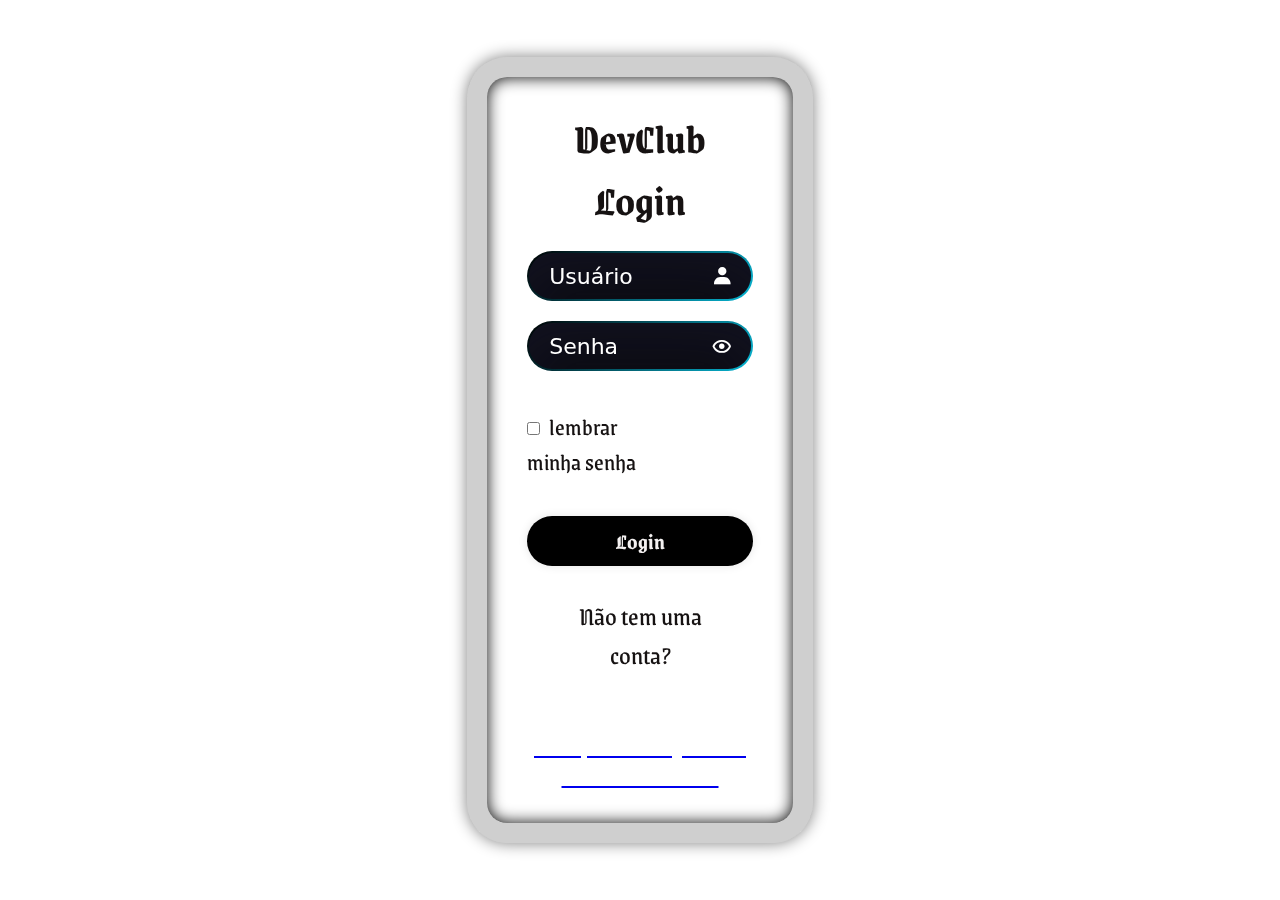
<file: index.html>
<!DOCTYPE html>
<html lang="pt-br">
<head>
  <meta charset="UTF-8">
  <meta name="viewport" content="width=device-width, initial-scale=1.0">
  <title>DevClub Login</title>

  <!-- Boxicons & Font -->
  <link href='https://unpkg.com/boxicons@2.1.4/css/boxicons.min.css'rel='stylesheet'>
  <link rel="preconnect" href="https://fonts.googleapis.com">
  <link rel="preconnect" href="https://fonts.gstatic.com" crossorigin>
  <link href="https://fonts.googleapis.com/css2?family=Grenze+Gotisch:wght@100..900&display=swap" rel="stylesheet">

  <!-- External CSS -->
  <link rel="stylesheet" href="style.css">
</head>
<body>

  <main class="container">

      <form action="/login" method="POST">

      <h1>DevClub Login</h1>

      <div class="input-box">
         <input id="email" type="email" placeholder="Usuário" required>
        <i class="bx bxs-user"></i>
      </div>

     <div class="input-box">

         <input type="password" id="senha" placeholder="Senha" required>

      <i class="bx bx-show" id="toggleSenha" style="cursor:pointer;"></i>

</div>

      <div class="remember-forgot">

        <label><input type="checkbox"> lembrar minha senha </label>

        <a href="esquecisenha.html">esqueci minha senha</a>

      </div>

      <button type="submit" class="login">Login</button>

      <div class="register-link">

        <p>Não tem uma conta? </p><p><a href="cadastro.html">Cadastre-se</p>
        
      </div>

    </form>   

        <footer style=" font-size:20px;text-align:center; margin-top: 20px; color: white;">
        <p>&copy; 2025 DevClub Login. Todos os direitos reservados.</p>
        </footer>
  </main>

 <script>
  const senha = document.getElementById("senha");
  const toggle = document.getElementById("toggleSenha");

  toggle.addEventListener("click", () => {
    const isPassword = senha.type === "password";
    senha.type = isPassword ? "text" : "password";
    
    // Alterna o ícone também
    toggle.classList.toggle("bx-show");
    toggle.classList.toggle("bx-hide");
  });
</script>

</body>
</html>
</file>
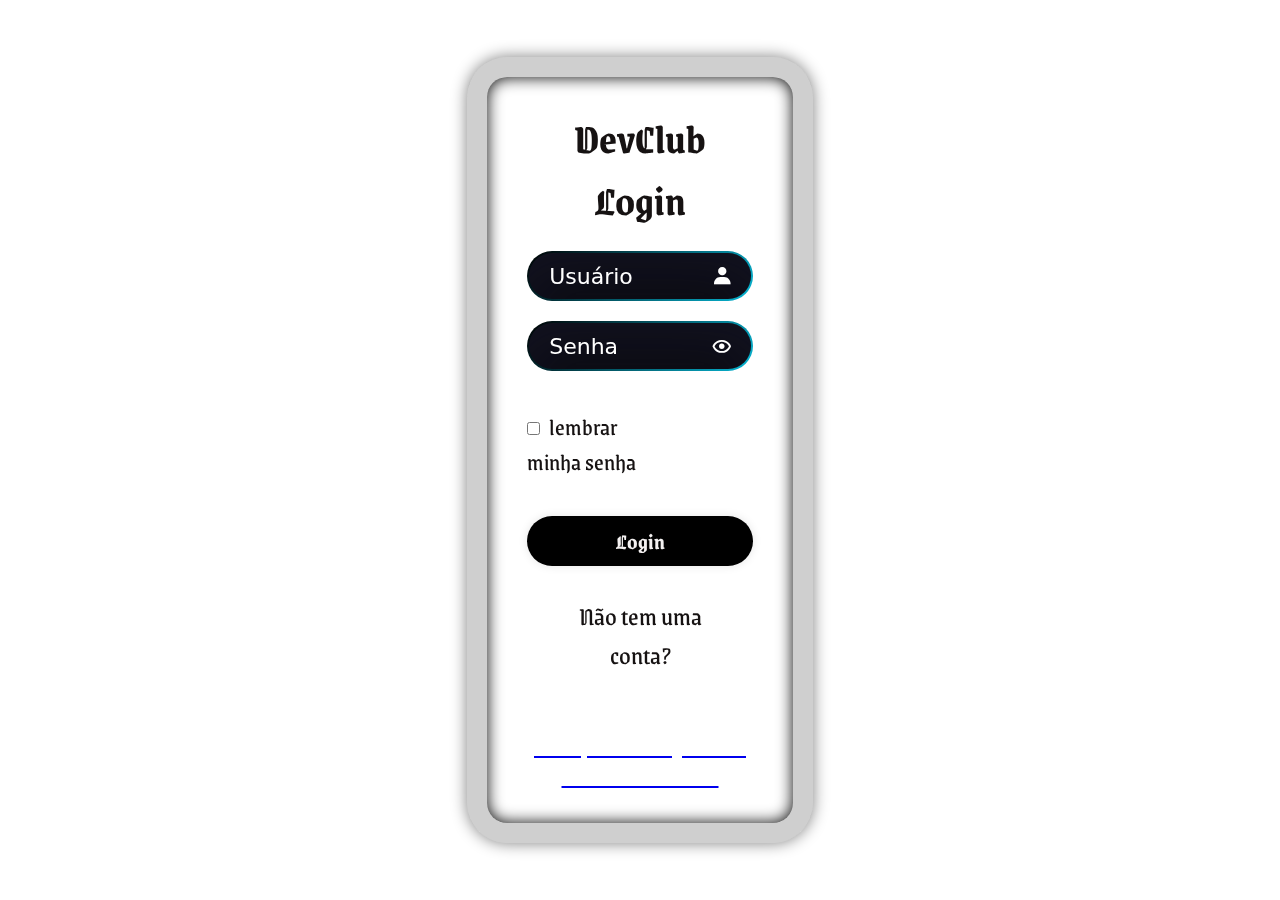
<file: cadastro.html>
<!DOCTYPE html>
<html lang="pt-br">
<head>
    <meta charset="UTF-8">
    <meta name="viewport" content="width=device-width, initial-scale=1.0">
    <title>Cadastro</title>
    <link rel="stylesheet" href="cpg.css">
    <script src="cadastrojs.js" defer></script>

    <!-- Fonte Grenze Gotisch -->
    <link href="https://fonts.googleapis.com/css2?family=Grenze+Gotisch&display=swap" rel="stylesheet">
    <!-- Font Awesome (para ícones, se usar) -->
    <link rel="stylesheet" href="https://cdnjs.cloudflare.com/ajax/libs/font-awesome/6.4.0/css/all.min.css">
</head>
<body>

        <h1>Fale Conosco</h1>
        <p>Cadastre-se. Qualquer dúvida, avise-nos.</p>

         <div class="register-link">
            <p>Deseja voltar? <a href="index.html">Página inicial</a></p>
        </div>

    <div class="container">
        <div class="container-inner">
        <h1>Formulário de Contato</h1>

        <form action="#" method="post">

            <div class="input-box">
                <input type="text" id="nome" name="nome" placeholder="Seu nome" required>
            </div>

            <div class="input-box">
                <input type="text" id="nascimento" name="nascimento" placeholder="Data de nascimento" required>
            </div>

            <div class="input-box">
                <input type="email" id="email" name="email" placeholder="Seu email" required>
            </div>

            <div class="input-box">
                <input type="text" id="CPF" name="CPF" placeholder="Seu CPF" required>
            </div>

            <div class="input-box">
                <input type="text" id="RG" name="RG" placeholder="Seu RG" required>
                 </div>
            </div>

            <div class="input-box">
                <textarea id="mensagem" name="mensagem" placeholder="Digite sua mensagem aqui..." rows="3" required
                    style="width: 100%; border-radius: 20px; padding: 20px; background-color: rgba(0, 0, 0, 0.2); color: rgb(231, 223, 223); resize: none; font-size: 20px; border: none;"></textarea>
            
            </div>
            
            
        </form>
    </div>

    
        <button type="submit" class="login">Enviar</button>

    <footer style="text-align: center; margin-top: 20px; color: white;">
        <p>&copy; 2025 DevClub Login. Todos os direitos reservados.</p>
    </footer>

    
</head>
<body>

<script>
  function mostrarModal() {
    document.getElementById('overlay').style.display = 'block';
    document.getElementById('modal').style.display = 'block';
  }
  function fecharModal() {
    document.getElementById('overlay').style.display = 'none';
    document.getElementById('modal').style.display = 'none';
  }
</script>

</body>
</html>
</file>
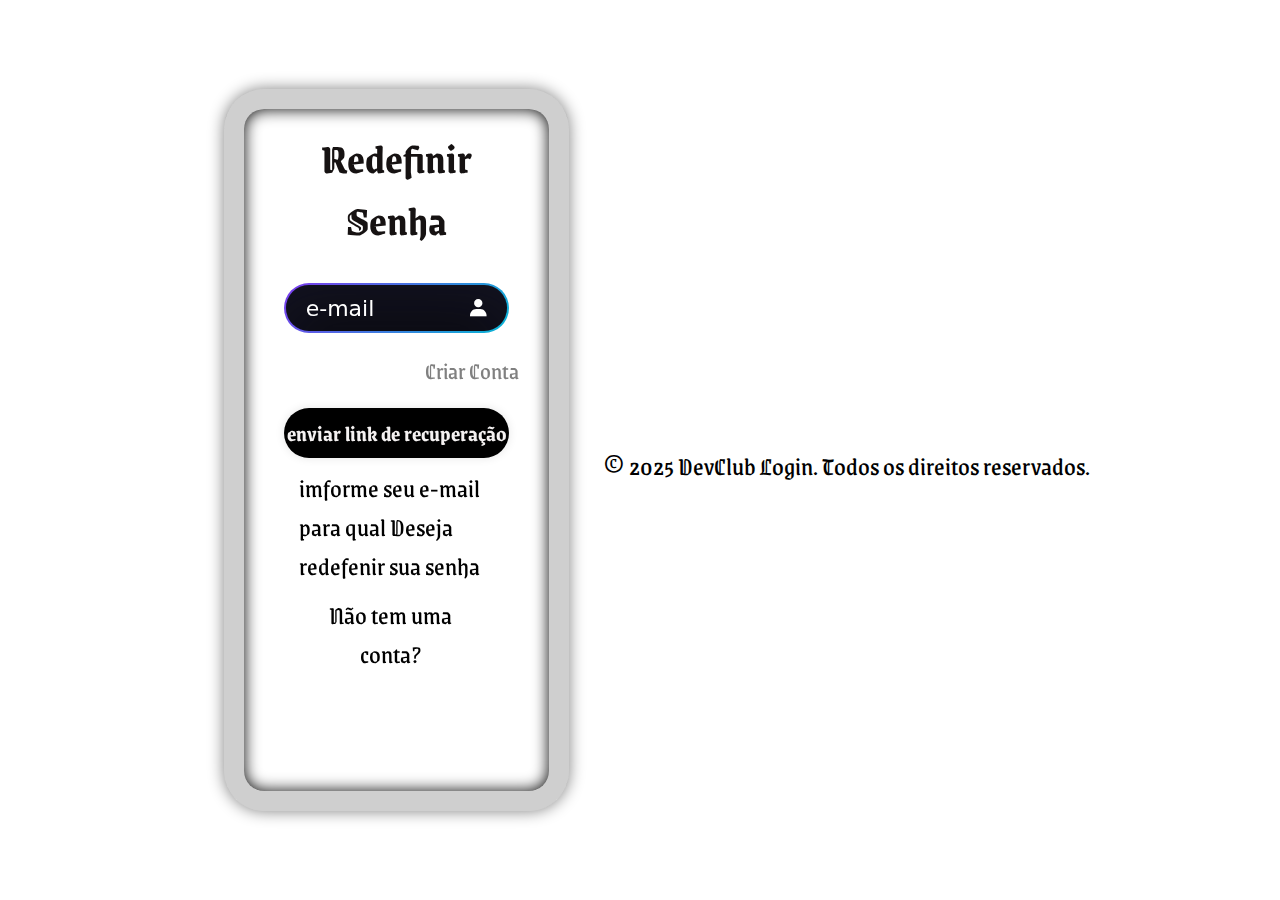
<file: esquecisenha.html>
<!DOCTYPE html>
<html lang="en">
<head>
    <meta charset="UTF-8">
    <meta name="viewport" content="width=device-width, initial-scale=1.0">
    <title>Esqueci Minha Senha </title>
    
  <!-- Boxicons & Font -->
  <link href='https://unpkg.com/boxicons@2.1.4/css/boxicons.min.css'rel='stylesheet'>
  <link rel="preconnect" href="https://fonts.googleapis.com">
  <link rel="preconnect" href="https://fonts.gstatic.com" crossorigin>
  <link href="https://fonts.googleapis.com/css2?family=Grenze+Gotisch:wght@100..900&display=swap" rel="stylesheet">

<link rel="stylesheet" href="esqueci.css">
</head>
<body>

    
  <main class="container">

      <form action="/login" method="POST">

      <h1>Redefinir Senha </h1>
    
      <div class="input-box">

         <input id="email" type="email" placeholder="e-mail" required>
        <i class="bx bxs-user"></i>
        
      </div>

      <div class="remember-forgot"> 

        <a href="cadastre-secpg.html">Criar Conta </a>

      </div>

      <button type="submit" class="login">enviar link de recuperação </button>
      <p>imforme seu e-mail para qual Deseja             redefenir sua senha  </p>


      </div>

      <div class="register-link">

        <p>Não tem uma conta? </p><p><a href="index.html">Voltar para a Pagina inicial</a></p>
        
      </div>

    </form>
  </main>
  <footer style=" justify-content: start;align-items: start; margin-top: 20px; color: white;">
        <p>&copy; 2025 DevClub Login. Todos os direitos reservados.</p>
    </footer>
    
</body>
</html>
</file>
<file: style.css>
* {
    margin: 0;
    padding: 0;
    box-sizing: border-box;
    font-family: "Grenze Gotisch", serif;
}

body {
    display: flex;
    justify-content: center;
    align-items: center;
    min-height: 100vh;
    background: url(https://thafd.bing.com/th/id/OIP.8e3mBj4lm4Jx3z_0Uhp54AHaEo?w=287&h=180&c=7&r=0&o=7&cb=thfc1&dpr=1.3&pid=1.7&rm=3);
    background-size: cover;
    background-position: center;
}

header {
    background-color: white;
    color: #0d47a1;
    text-align: center;
    padding: 20px;
}
.container {
    width: 27%;
    height: 100%;
    background-color: transparent;
    border: 20px solid rgba(16, 14, 14, 0.2);
    border-radius: 40px;
    overflow: hidden; 
    color: #161212;
    padding: 30px 40px;
    box-shadow: inset 0 0 1em black, 0 0 1em gray;
    backdrop-filter: blur(60px);
}

.container h1 {
    font-size: 42px;
    text-align: center;
    margin-bottom: 20px;
}

.input-box {
    position: relative;
    width: 100%;
    height: 50px;
    margin: 20px 0;

}

.input-box input {
    width: 100%;
    height: 100%;
    background-color: transparent;
    --radius: 18px;
    --pad: 14px;
    --grad: linear-gradient(135deg,#000000,#06b6d4);
    border-radius: var(--radius);
    padding: calc(var(--pad) + 2px);
    background: 
    linear-gradient(#0b0b12,#0b0b12) padding-box,
    var(--grad) border-box;
    border: 2px solid transparent;
    color: #e5e7eb; font: 500 16px/1.2 ui-sans-serif,system-ui;
    border-radius: 50px;
    outline: none;
    font-size: 22px;
    color: #ffffff;
    padding: 20px 45px 20px 20px;
    box-shadow: rgba(50, 50, 93, 0.25) 0px 30px 60px -12px inset, rgba(0, 0, 0, 0.3) 0px 18px 36px -18px inset;
}

.input-box input::placeholder {
    font-size: 22px;
    position: relative;
    color: #ffffff;
}

.input-box i {
    position: absolute;
    right: 20px;
    top: 50%;
    transform: translateY(-50%);
    font-size: 22px;
    color: #ffffff;
    cursor: pointer;
    transition: 0.5;
}
/* Quando o olho está normal (senha escondida) */
.fa-eye {
  color: #ffffff; /* branco */
}

/* Quando o olho está riscado (senha visível) */
.fa-eye-slash {
  color: #00ffcc; /* verde/azulado neon */
}
.remember-forgot {
    font-size: 24px;
    display: flex;
    justify-content: space-between;
    align-items: center;
    margin: 10px 0 20px;
}

.remember-forgot label input {
    accent-color: rgb(0, 195, 255);
    border-radius: 40px;
    margin-right: 5px;
}

.remember-forgot a {
    text-decoration: none;
    color: white;
}

.remember-forgot a:hover {
    text-decoration: underline;
      text-decoration-color:grey;
      color: rgb(0, 119, 255);
      transition: 3.0s;
}

.login {
    width: 100%;
    height: 50px;
    background-color: black;
    border: none;
    border-radius: 40px;
    cursor: pointer;
    font-size: 22px;
    color: #f4f1f1;
    font-weight: bold;
    box-shadow: 0 0 10px rgba(0, 0, 0, 0.1);
    transition: 0.5s;
   
}

.login:hover {
    background-color: transparent;
    border: 2px solid rgba(0, 255, 255, 0.2);
    color: #000000;
}

.register-link {
    font-size: 26px;
    text-align: center;
    margin: 30px 20px 0;
}

.register-link a {
    text-decoration: none;
    color: #fff;
    font-weight: 100%;
}

.register-link a:hover {
 text-decoration: underline;
      text-decoration-color:gray;
      color: rgb(0, 119, 255);
      transition: 3.0s;
}



/* Notas sobre margin & padding:
   - 1 valor: margin: 20px; (todos os lados)
   - 2 valores: margin: 20px 30px; (cima/baixo e laterais)
   - 3 valores: margin: 20px 30px 40px; (cima, lados, baixo)
*/
</file>
<file: cpg.css>
* {
    margin: 0;
    padding: 0;
    box-sizing: border-box;
    font-family: "Grenze Gotisch", serif;
}

body {
    display: flex;
    flex-direction: column;
    gap: 10px;
    justify-content: center;
    align-items: center;
    min-height: 100vh;
    background: url(https://thafd.bing.com/th/id/OIP.8e3mBj4lm4Jx3z_0Uhp54AHaEo?w=287&h=180&c=7&r=0&o=7&cb=thfc1&dpr=1.3&pid=1.7&rm=3);
    background-size: cover;
    background-position: center;
}

header {
    background-color: white;
    color: #0d47a1;
    text-align: center;
    padding: 20px;
}

h1{
        font-size: 70px;
        margin: 0 0 -20px;
}

p{
     font-size: 30px;
     margin: 0 0 20px;
}

.container {
    width: 600px;
    height: 800px;
    background-color: transparent;
    border-radius: 40px;
    border: 20px solid rgba(16, 14, 14, 0.2);
    overflow: hidden;
    background-clip: padding-box; 
    color: #161212;
    padding: 13px 15px;
    box-shadow: inset 0 0 1em rgb(121, 119, 119), 0 0 1em rgb(19, 16, 16);
    backdrop-filter: blur(60px);

    /* O segredo está aqui 👇 */
    background-clip: padding-box; 

}


.container h1 {
    font-size: 50px;
    text-align: center;
    margin-bottom: 10px;
}

.input-box {
    position: relative;
    width: 100%;
    height: 50px;
    margin: 40px 0px;

}

.input-box input {
    width: 100%;
    height: 100%;
    background-color: transparent;
    --radius: 18px;
    --pad: 14px;
    --grad: linear-gradient(135deg,#7c3aed,#06b6d4);
    border-radius: var(--radius);
    padding: calc(var(--pad) + 2px);
    background: 
    linear-gradient(#0b0b12,#0b0b12) padding-box,
    var(--grad) border-box;
    border: 2px solid transparent;
    color: #e5e7eb; font: 500 16px/1.2 ui-sans-serif,system-ui;
    border-radius: 50px;
    outline: none;
    font-size: 20px;
    color: #ffffff;
    padding: 20px 45px 20px 20px;
    box-shadow: rgba(50, 50, 93, 0.25) 0px 30px 60px -12px inset, rgba(0, 0, 0, 0.3) 0px 18px 36px -18px inset;
}

.input-box input::placeholder {
    color: #ffffff;
}

.input-box i {
    position: absolute;
    right: 20px;
    top: 50%;
    transform: translateY(-50%);
    font-size: 20px;
    color: #ffffff;
    cursor: pointer;
    transition: 0.5;
}
/* Quando o olho está normal (senha escondida) */
.fa-eye {
  color: #ffffff; /* branco */
}

/* Quando o olho está riscado (senha visível) */
.fa-eye-slash {
  color: #00ffcc; /* verde/azulado neon */
}
.remember-forgot {
    font-size: 16px;
    display: flex;
    justify-content: space-between;
    align-items: center;
    margin: 10px 0 20px;
}

.remember-forgot label input {
    accent-color: rgb(242, 240, 240);
    margin-right: 5px;
}

.remember-forgot a {
    text-decoration: none;
    color: black;
}

.remember-forgot a:hover {
    text-decoration: underline;
      text-decoration-color: blue;
      color: black;
    
}

.login {
    width: 28%;
    height: 50px;
    background-color: black;
    border: none;
    border-radius: 40px;
    cursor: pointer;
    font-size: 25px;
    color: #f4f1f1;
    font-weight: bold;
    box-shadow: 0 0 10px rgba(0, 0, 0, 0.1);
    transition: 0.5s;
    margin: 20px 0 0;
   

}

.login:hover {
    background-color: transparent;
    border: 2px solid rgba(0, 255, 255, 0.2);
    color: #0e0d0d;
}

.register-link {
    font-size: 18px;
    text-align: center;
    margin: -10px 0 10px;
}

.register-link a {
    text-decoration: none;
    color:  rgb(0, 119, 255);
    font-weight: 600;
}

.register-link a:hover {
     text-decoration: underline;
      text-decoration-color:gray;
      color: rgb(0, 119, 255);
}



/* Notas sobre margin & padding:
   - 1 valor: margin: 20px; (todos os lados)
   - 2 valores: margin: 20px 30px; (cima/baixo e laterais)
   - 3 valores: margin: 20px 30px 40px; (cima, lados, baixo)
*/
</file>
<file: esqueci.css>
* {
    margin: 0;
    padding: 0;
    box-sizing: border-box;
    font-family: "Grenze Gotisch", serif;
}

body {
    display: flex;
    justify-content: center;
    align-items: center;
    min-height: 100vh;
    background: url(https://thafd.bing.com/th/id/OIP.8e3mBj4lm4Jx3z_0Uhp54AHaEo?w=287&h=180&c=7&r=0&o=7&cb=thfc1&dpr=1.3&pid=1.7&rm=3);
    background-size: cover;
    background-position: center;
}
h1{
 top: 50%;
 transform: translateY(-10%);
 background-position: center;

}

p{
    font-size: 26px;
    top: 100%;
    margin: 10px 0px 0;
    transform: translateX(7%);
    color: #000000;

}
.container {
    width: 27%;
    height: 100%;
    background-color: transparent;
    border: 20px solid rgba(16, 14, 14, 0.2);
    border-radius: 40px;
    overflow: hidden; 
    color: #161212;
    padding: 30px 40px;
    box-shadow: inset 0 0 1em black, 0 0 1em gray;
    backdrop-filter: blur(60px);
}

.container h1 {
    font-size: 42px;
    text-align: center;
    margin-bottom: 20px;
}

.input-box {
    position: relative;
    width: 100%;
    height: 50px;
    margin: 20px 0;

}

.input-box input {
    width: 100%;
    height: 100%;
    background-color: transparent;
    --radius: 18px;
    --pad: 14px;
    --grad: linear-gradient(135deg,#7c3aed,#06b6d4);
    border-radius: var(--radius);
    padding: calc(var(--pad) + 2px);
    background: 
    linear-gradient(#0b0b12,#0b0b12) padding-box,
    var(--grad) border-box;
    border: 2px solid transparent;
    color: #e5e7eb; font: 500 16px/1.2 ui-sans-serif,system-ui;
    border-radius: 50px;
    outline: none;
    font-size: 22px;
    color: #ffffff;
    padding: 20px 45px 20px 20px;
    box-shadow: rgba(50, 50, 93, 0.25) 0px 30px 60px -12px inset, rgba(0, 0, 0, 0.3) 0px 18px 36px -18px inset;
}

.input-box input::placeholder {
    font-size: 22px;
    position: relative;
    color: #ffffff;
}

.input-box i {
    position: absolute;
    right: 20px;
    top: 50%;
    transform: translateY(-50%);
    font-size: 22px;
    color: #ffffff;
    cursor: pointer;
    transition: 0.5;
}
.remember-forgot {
    font-size: 24px;
    display: flex;
    justify-content: space-between;
    align-items: center;
    margin: 10px 0 20px;
}

.remember-forgot label input {
    border-radius: 40px;
    margin-right: 5px;
}

.remember-forgot a {
    text-decoration: none;
    color:gray;
    transform: translateX(150%);
}

.remember-forgot a:hover {
    text-decoration: underline;
      text-decoration-color:#000000;
      transition: 3.0s;
}

.login {
    width: 100%;
    height: 50px;
    background-color: black;
    border: none;
    border-radius: 40px;
    cursor: pointer;
    font-size: 22px;
    color: #f4f1f1;
    font-weight: bold;
    box-shadow: 0 0 10px rgba(0, 0, 0, 0.1);
    transition: 0.5s;
   
}

.login:hover {
    background-color: transparent;
    border: 2px solid rgba(0, 255, 255, 0.2);
    color: #000000;
}

.register-link {
    font-size: 26px;
    text-align: center;
    margin: 10px 20px 0;
    transform: translateX(-10%);
}

.register-link a {
    text-decoration: none;
    color: #fff;
    font-weight: 100%;
}

.register-link a:hover {
 text-decoration: underline;
      text-decoration-color:gray;
      color: rgb(0, 119, 255);
      transition: 3.0s;
}



/* Notas sobre margin & padding:
   - 1 valor: margin: 20px; (todos os lados)
   - 2 valores: margin: 20px 30px; (cima/baixo e laterais)
   - 3 valores: margin: 20px 30px 40px; (cima, lados, baixo)
*/
</file>
